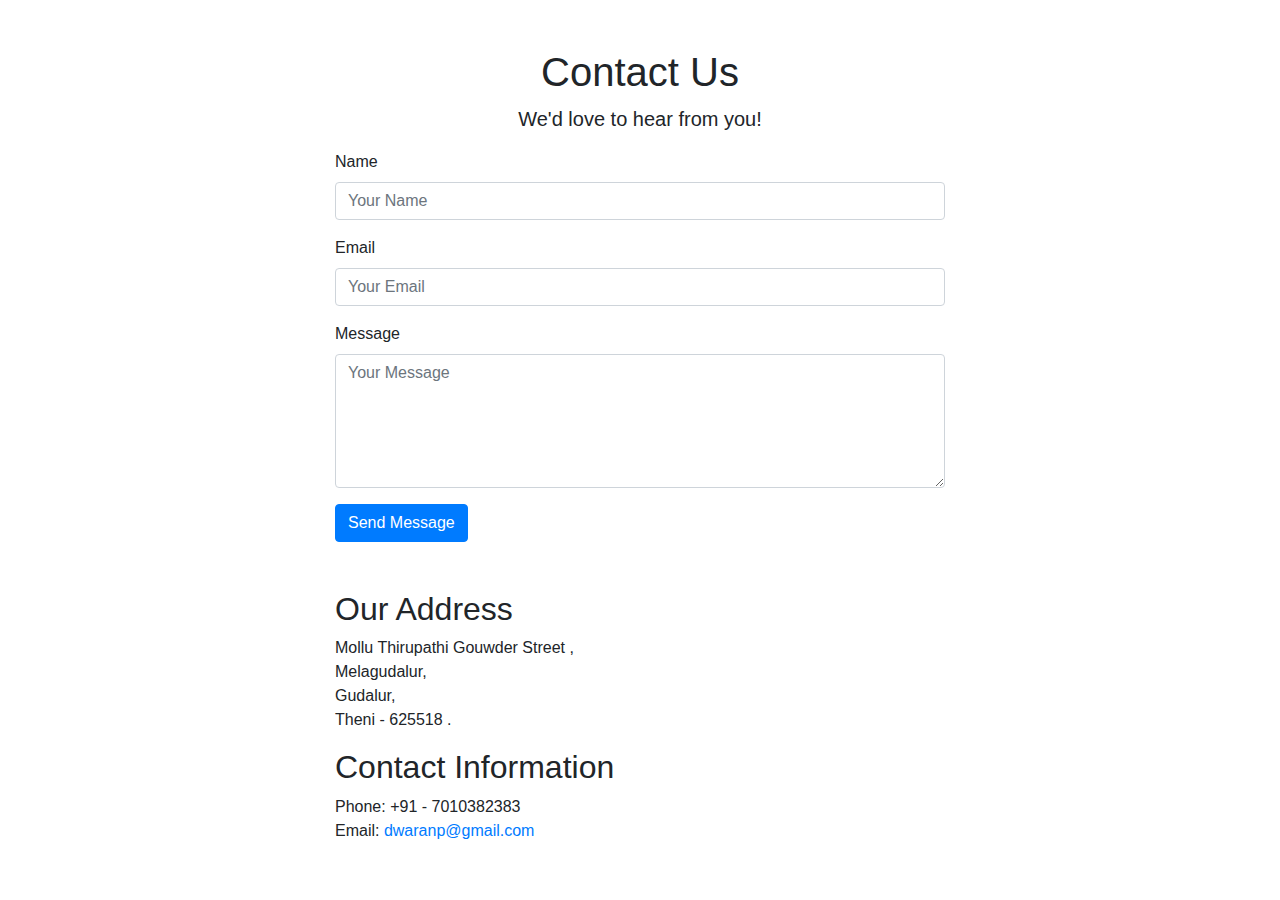
<file: contact.html>
<!DOCTYPE html>
<html lang="en">
<head>
    <meta charset="UTF-8">
    <meta name="viewport" content="width=device-width, initial-scale=1.0">
    <title>Contact Us</title>
    <link href="https://stackpath.bootstrapcdn.com/bootstrap/4.5.2/css/bootstrap.min.css" rel="stylesheet">
    <script src="https://code.jquery.com/jquery-3.5.1.slim.min.js"></script>
    <script src="https://cdn.jsdelivr.net/npm/@popperjs/core@2.0.7/dist/umd/popper.min.js"></script>
    <script src="https://stackpath.bootstrapcdn.com/bootstrap/4.5.2/js/bootstrap.min.js"></script>
</head>
<body>

<div class="container-fluid mt-5">
    <header class="text-center mb-2">
        <h1>Contact Us</h1>
        <p class="lead">We'd love to hear from you!</p>
    </header>

    <div class="row">
        <div class="col-lg-6 mx-auto">
            <form>
                <div class="form-group">
                    <label for="name">Name</label>
                    <input type="text" class="form-control" id="name" placeholder="Your Name" required>
                </div>
                <div class="form-group">
                    <label for="email">Email</label>
                    <input type="email" class="form-control" id="email" placeholder="Your Email" required>
                </div>
                <div class="form-group">
                    <label for="message">Message</label>
                    <textarea class="form-control" id="message" rows="5" placeholder="Your Message" required></textarea>
                </div>
                <button type="submit" class="btn btn-primary">Send Message</button>
            </form>
        </div>
    </div>

    <div class="row mt-5">
        <div class="col-lg-6 mx-auto">
            <span>
                <h2>Our Address</h2>
            <p>
                Mollu Thirupathi Gouwder Street , <br>
                Melagudalur, <br>
                Gudalur, <br>
                Theni - 625518 .
            </p>
            </span>
            <span>
                <h2>Contact Information</h2>
            <p>
                Phone: +91 - 7010382383<br>
                Email: <a href="mailto:info@example.com">dwaranp@gmail.com</a>
            </p>
            </span>
            
        </div>
    </div>
</div>

</body>
</html>
</file>
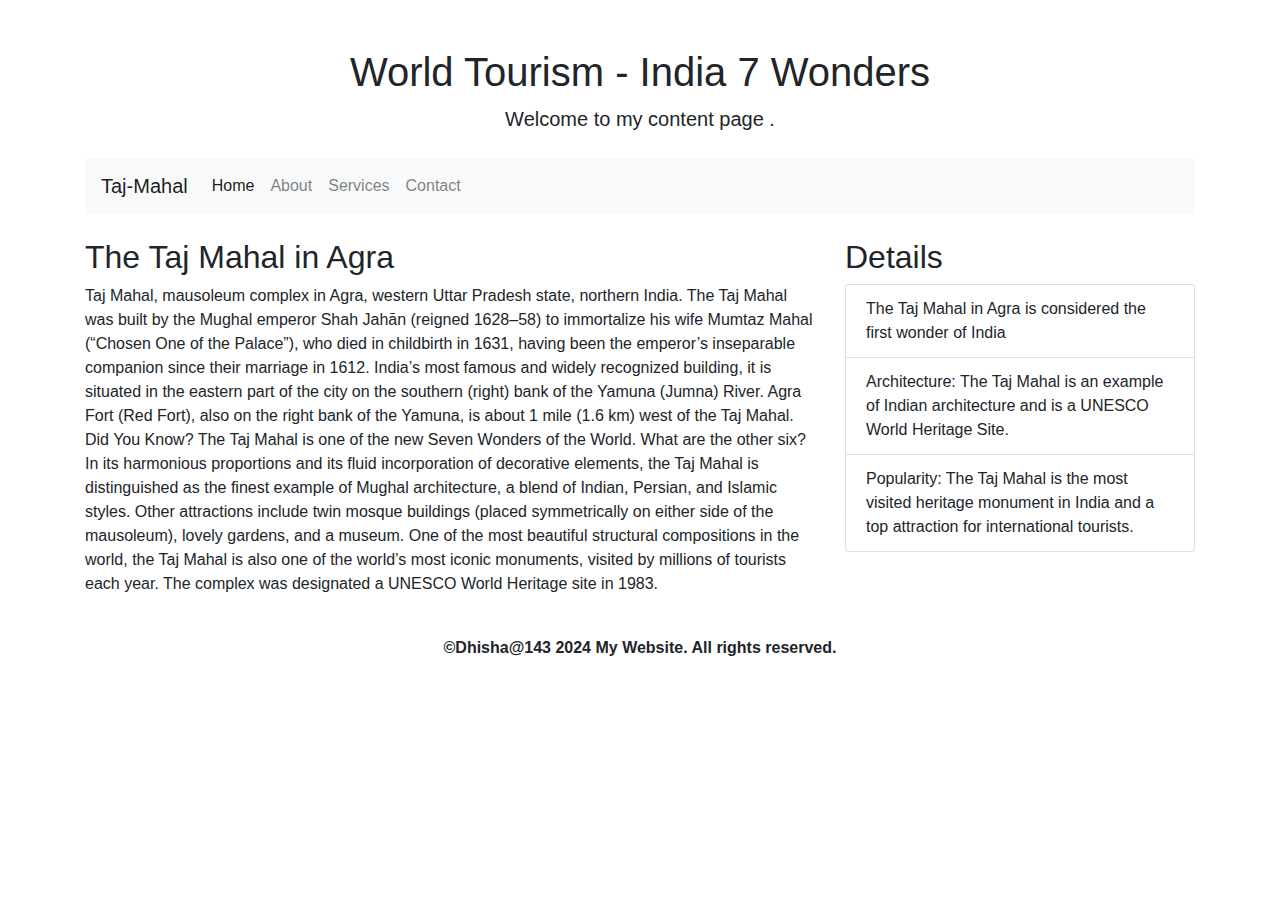
<file: taj.html>
<!DOCTYPE html>
<html lang="en">
<head>
    <meta charset="UTF-8">
    <meta name="viewport" content="width=device-width, initial-scale=1.0">
    <title>The Taj Mahal in Agra - world tourism</title>
    <link rel="shortcut icon" href="Images/main img1.png" type="image/x-icon">
    <link href="https://stackpath.bootstrapcdn.com/bootstrap/4.5.2/css/bootstrap.min.css" rel="stylesheet">
    <script src="https://code.jquery.com/jquery-3.5.1.slim.min.js"></script>
    <script src="https://cdn.jsdelivr.net/npm/@popperjs/core@2.0.7/dist/umd/popper.min.js"></script>
    <script src="https://stackpath.bootstrapcdn.com/bootstrap/4.5.2/js/bootstrap.min.js"></script>
</head>
<body>

<div class="container mt-5">
    <header class="mb-4">
        <h1 class="text-center">World Tourism - India 7 Wonders</h1>
        <p class="lead text-center">Welcome to my  content page .</p>
    </header>

    <nav class="navbar navbar-expand-lg navbar-light bg-light mb-4">
        <a class="navbar-brand" href="#">Taj-Mahal</a>
        <button class="navbar-toggler" type="button" data-toggle="collapse" data-target="#navbarNav" aria-controls="navbarNav" aria-expanded="false" aria-label="Toggle navigation">
            <span class="navbar-toggler-icon"></span>
        </button>
        <div class="collapse navbar-collapse" id="navbarNav">
            <ul class="navbar-nav">
                <li class="nav-item active">
                    <a class="nav-link" href="#">Home</a>
                </li>
                <li class="nav-item">
                    <a class="nav-link" href="#">About</a>
                </li>
                <li class="nav-item">
                    <a class="nav-link" href="#">Services</a>
                </li>
                <li class="nav-item">
                    <a class="nav-link" href="#">Contact</a>
                </li>
            </ul>
        </div>
    </nav>

    <main>
        <div class="row">
            <div class="col-md-8">
                <h2>The Taj Mahal in Agra </h2>
                <p>Taj Mahal, mausoleum complex in Agra, western Uttar Pradesh state, northern India. The Taj Mahal was built by the Mughal emperor Shah Jahān (reigned 1628–58) to immortalize his wife Mumtaz Mahal (“Chosen One of the Palace”), who died in childbirth in 1631, having been the emperor’s inseparable companion since their marriage in 1612. India’s most famous and widely recognized building, it is situated in the eastern part of the city on the southern (right) bank of the Yamuna (Jumna) River. Agra Fort (Red Fort), also on the right bank of the Yamuna, is about 1 mile (1.6 km) west of the Taj Mahal.

                    Did You Know?
                    The Taj Mahal is one of the new Seven Wonders of the World. What are the other six?
                    
                    In its harmonious proportions and its fluid incorporation of decorative elements, the Taj Mahal is distinguished as the finest example of Mughal architecture, a blend of Indian, Persian, and Islamic styles. Other attractions include twin mosque buildings (placed symmetrically on either side of the mausoleum), lovely gardens, and a museum. One of the most beautiful structural compositions in the world, the Taj Mahal is also one of the world’s most iconic monuments, visited by millions of tourists each year. The complex was designated a UNESCO World Heritage site in 1983.</p>
            </div>
            <aside class="col-md-4">
                <h2>Details</h2>
                <ul class="list-group">
                    <li class="list-group-item">The Taj Mahal in Agra is considered the first wonder of India</li>
                    <li class="list-group-item">Architecture:
                                The Taj Mahal is an example of Indian architecture and is a UNESCO World Heritage Site. 
                        </li>
                    <li class="list-group-item">
                        Popularity:
                        The Taj Mahal is the most visited heritage monument in India and a top attraction for international tourists. 
                    </li>
                </ul>
            </aside>
        </div>
    </main>

    <footer class="mt-4 text-center">
        <b>&copy;Dhisha@143 2024 My Website. All rights reserved.</b>

    </footer>
</div>

</body>
</html>
</file>
